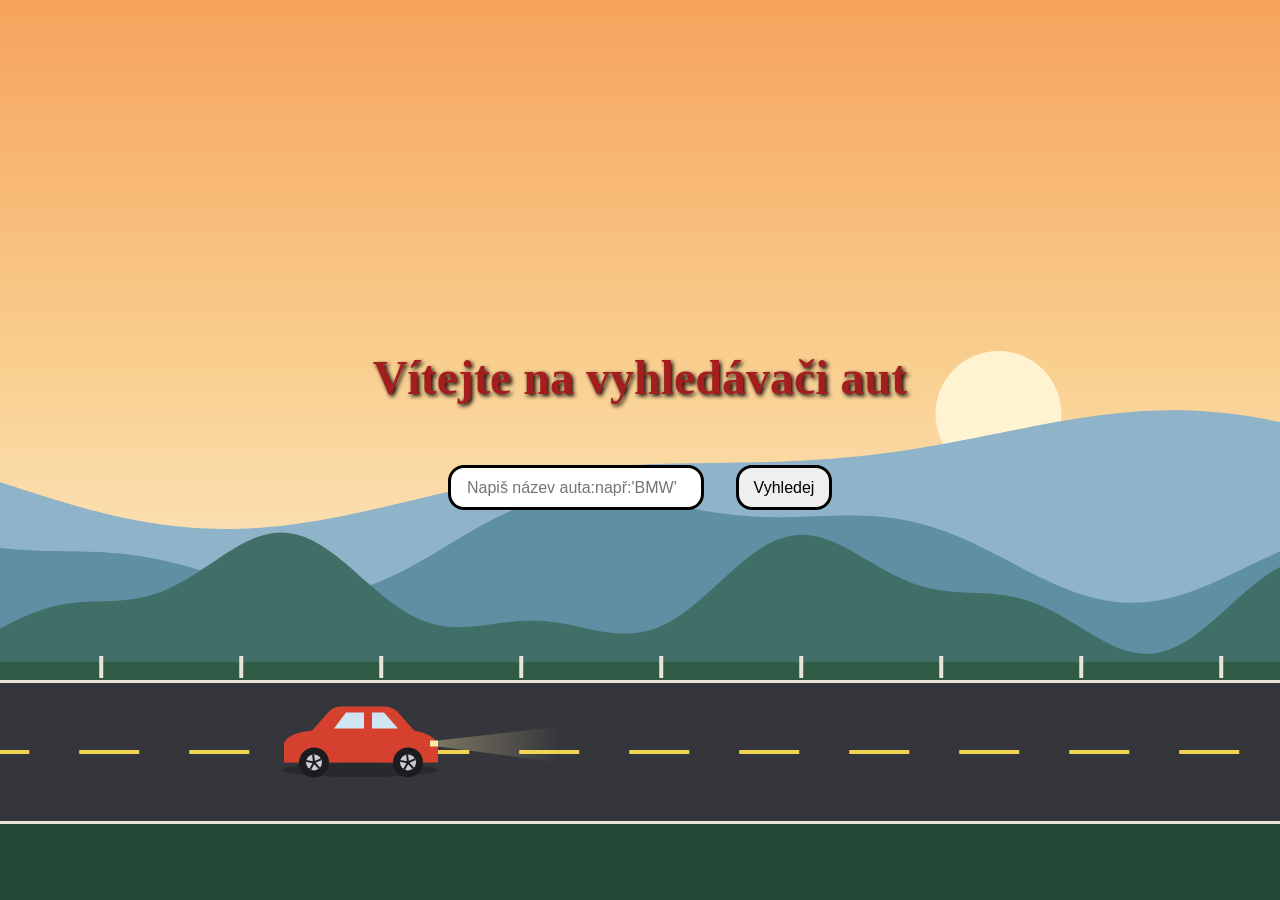
<file: stranka.html>
<!DOCTYPE html>
<html lang="cs">
<head>
<meta charset="utf-8">
<meta name="viewport" content="width=device-width, initial-scale=1">
<title>JS--API</title>
<link rel="stylesheet" href="stylesheet.css">
<style>
  html, body { margin: 0; height: 100%; }
  /* Canvas je fixní vrstva za veškerým obsahem stránky */
  #bg { position: fixed; inset: 0; width: 100%; height: 100%; z-index: -1; display: block; }
  /* Tvůj obsah – klidně smaž a vlož vlastní */
  main { min-height: 100%; display: grid; place-items: center; font: 600 clamp(28px, 6vw, 64px)/1.1 Georgia, serif; color: #fff; text-shadow: 0 2px 12px rgba(0,0,0,.35); text-align: center; padding: 1rem; }
</style>
</head>
<body>
<canvas id="bg" aria-hidden="true"></canvas>
<main>
    <div class="intro">   
        <h1>Vítejte na vyhledávači aut</h1>
        <div class="menu">
            <form action="" id="vyhledavac">
                <input type="text"placeholder="Napiš název auta:např:'BMW'" id="auto-vyhledavac" name="tlacitko">
                <input type="submit" id="submit" value="Vyhledej" >  
            </form>  
        </div>
        <p id="zprava"></p>
</main>

<div id="vysledky"></div>

<template id="sablona">
  <div class="karta">
    <img>
    <p class="nazev"></p>
  </div>
</template>

<script>
(() => {
  const cv = document.getElementById('bg'), ctx = cv.getContext('2d');
  const still = matchMedia('(prefers-reduced-motion: reduce)').matches;
  let W, H, roadY, t = 0, last = performance.now();

  function resize() {
    const d = devicePixelRatio || 1;
    W = innerWidth; H = innerHeight;
    cv.width = W * d; cv.height = H * d;
    ctx.setTransform(d, 0, 0, d, 0, 0);
    roadY = H * 0.74;
  }
  addEventListener('resize', resize); resize();

  // Vrstva kopců: rychlost, výška, barva (vzdálenější = pomalejší)
  const hills = [
    { s: 12, h: 0.22, c: '#8fb3c9', f: 0.004 },
    { s: 30, h: 0.14, c: '#5f8fa3', f: 0.007 },
    { s: 60, h: 0.08, c: '#3f6f66', f: 0.011 },
  ];
  // Rozestup sloupků podél silnice
  const posts = 140;

  function drawHills(L) {
    ctx.fillStyle = L.c;
    ctx.beginPath(); ctx.moveTo(0, roadY);
    for (let x = 0; x <= W; x += 8) {
      const y = roadY - H * L.h - Math.sin((x + t * L.s) * L.f) * H * 0.05
                - Math.sin((x + t * L.s) * L.f * 2.3 + 1) * H * 0.02;
      ctx.lineTo(x, y);
    }
    ctx.lineTo(W, roadY); ctx.fill();
  }

  function drawCar(x, y) {
    const bob = Math.sin(t * 0.09) * 1.2;
    ctx.save(); ctx.translate(x, y + bob);
    // stín
    ctx.fillStyle = 'rgba(0,0,0,.25)';
    ctx.beginPath(); ctx.ellipse(0, 30 - bob, 78, 7, 0, 0, 7); ctx.fill();
    // karoserie
    ctx.fillStyle = '#d6402f';
    ctx.beginPath();
    ctx.moveTo(-76, 22); ctx.lineTo(-76, 2); ctx.quadraticCurveTo(-70, -8, -48, -10);
    ctx.lineTo(-30, -30); ctx.quadraticCurveTo(-26, -34, -18, -34); ctx.lineTo(24, -34);
    ctx.quadraticCurveTo(34, -34, 40, -26); ctx.lineTo(54, -10);
    ctx.quadraticCurveTo(76, -6, 78, 6); ctx.lineTo(78, 22); ctx.closePath(); ctx.fill();
    // okna
    ctx.fillStyle = '#cfe6f2';
    ctx.beginPath();
    ctx.moveTo(-26, -12); ctx.lineTo(-14, -28); ctx.lineTo(4, -28); ctx.lineTo(4, -12); ctx.fill();
    ctx.beginPath();
    ctx.moveTo(12, -12); ctx.lineTo(12, -28); ctx.lineTo(24, -28); ctx.lineTo(38, -12); ctx.fill();
    // světlo + kužel světla
    ctx.fillStyle = '#ffe9a6'; ctx.fillRect(70, 0, 8, 6);
    const g = ctx.createLinearGradient(78, 3, 200, 3);
    g.addColorStop(0, 'rgba(255,233,166,.35)'); g.addColorStop(1, 'rgba(255,233,166,0)');
    ctx.fillStyle = g; ctx.beginPath();
    ctx.moveTo(78, 0); ctx.lineTo(200, -14); ctx.lineTo(200, 22); ctx.lineTo(78, 6); ctx.fill();
    // kola
    for (const wx of [-46, 48]) {
      ctx.save(); ctx.translate(wx, 22); ctx.rotate(t * 0.35);
      ctx.fillStyle = '#1c1c1f'; ctx.beginPath(); ctx.arc(0, 0, 15, 0, 7); ctx.fill();
      ctx.fillStyle = '#c9ccd1'; ctx.beginPath(); ctx.arc(0, 0, 8, 0, 7); ctx.fill();
      ctx.strokeStyle = '#1c1c1f'; ctx.lineWidth = 2;
      for (let i = 0; i < 5; i++) {
        ctx.rotate(Math.PI * 2 / 5);
        ctx.beginPath(); ctx.moveTo(0, 0); ctx.lineTo(8, 0); ctx.stroke();
      }
      ctx.restore();
    }
    ctx.restore();
  }

  function frame(now) {
    const dt = Math.min((now - last) / 16.67, 3); last = now;
    if (!still) t += dt;

    // obloha
    const sky = ctx.createLinearGradient(0, 0, 0, roadY);
    sky.addColorStop(0, '#f6a35c'); sky.addColorStop(0.55, '#f9cf8f'); sky.addColorStop(1, '#fdeccb');
    ctx.fillStyle = sky; ctx.fillRect(0, 0, W, H);
    // slunce
    ctx.fillStyle = '#fff3d1'; ctx.beginPath();
    ctx.arc(W * 0.78, roadY - H * 0.28, Math.min(W, H) * 0.07, 0, 7); ctx.fill();

    hills.forEach(drawHills);

    // tráva + silnice
    ctx.fillStyle = '#2f5a45'; ctx.fillRect(0, roadY - 4, W, H - roadY + 4);
    ctx.fillStyle = '#34363b'; ctx.fillRect(0, roadY + 14, W, H * 0.16);
    const roadH = H * 0.16, midY = roadY + 14 + roadH / 2;
    // okraje silnice
    ctx.fillStyle = '#e8e4d8';
    ctx.fillRect(0, roadY + 14, W, 3); ctx.fillRect(0, roadY + 14 + roadH - 3, W, 3);
    // přerušovaná čára
    ctx.fillStyle = '#f2d34f';
    const dash = 60, gap = 50, off = (t * 7) % (dash + gap);
    for (let x = -dash - gap + off; x < W; x += dash + gap) ctx.fillRect(x, midY - 2, dash, 4);

    // sloupky podél silnice
    ctx.fillStyle = '#e8e4d8';
    const po = (t * 7) % posts;
    for (let x = -posts + po; x < W; x += posts) ctx.fillRect(x, roadY - 10, 4, 22);

    drawCar(Math.min(W * 0.3, 360), midY - 12);

    // popředí
    ctx.fillStyle = '#244a37'; ctx.fillRect(0, roadY + 14 + roadH, W, H);
    requestAnimationFrame(frame);
  }
  requestAnimationFrame(frame);
})();
</script>
<script src="script.js"></script>
</body>
</html>
</file>
<file: stylesheet.css>
*{
    box-sizing: border-box;
    
}


body {
    display: flex;
    align-items: column;
    justify-content: column;
    flex-direction: column;
}

.menu{
   display: flex;
   

}
#auto-vyhledavac {
    width: 16rem;
    height: 2.8rem;
    font-size: 1rem;
    border: 3px solid black;
    border-radius: 1em;
    align-items: center;
    padding-left: 1em;
    padding-right: 1em;
}

#submit{
    width: 6rem;
    height: 2.8rem;
    font-size: 1rem;
    border: 3px solid black;
    border-radius: 1em;
    margin-left: 1em;
}

.intro{
    background:transparent ;
    padding: 0 5rem 2rem;
    display: flex;
    flex-direction: column;
    align-items: center;
 
}

h1{
    font-size: 3rem;
    text-align: center;
    color: rgb(165, 30, 30);
    text-shadow: 2px 2px 4px #000000;
}

   canvas{position:fixed;inset:0;width:100%;height:100%;display:block;z-index:-1}

#vysledky {
  display: grid;
  grid-template-columns: repeat(3, 1fr);
  gap: 3.5rem;
  margin-left: 1rem;
  
}

.karta img {
  width: 100%;
  height: 230px;
  object-fit: cover;
  border-radius: 1rem;
  border: 3px solid black;
  border-color: rgb(44, 9, 9);
  box-shadow: 10px 10px 6px rgba(0, 0, 0, 0.1);
}

.nazev {
  font-size: 1.2rem;
  font-weight: bold;
  margin-top: 0.5rem;
  text-align: center;
}

#zprava {
  font-size: 1.2rem;
  font-weight: bold;
  text-align: center;
  Color: rgb(165, 30, 30);
}

main { 
min-height: 100%; 
display: grid;
place-items: center;
font: 600 clamp(28px, 6vw, 64px)/1.1 Georgia, serif;
color: #fff;
text-shadow: 0 2px 12px rgba(0,0,0,.35); 
text-align: center; 
padding: 1rem; }
</file>
